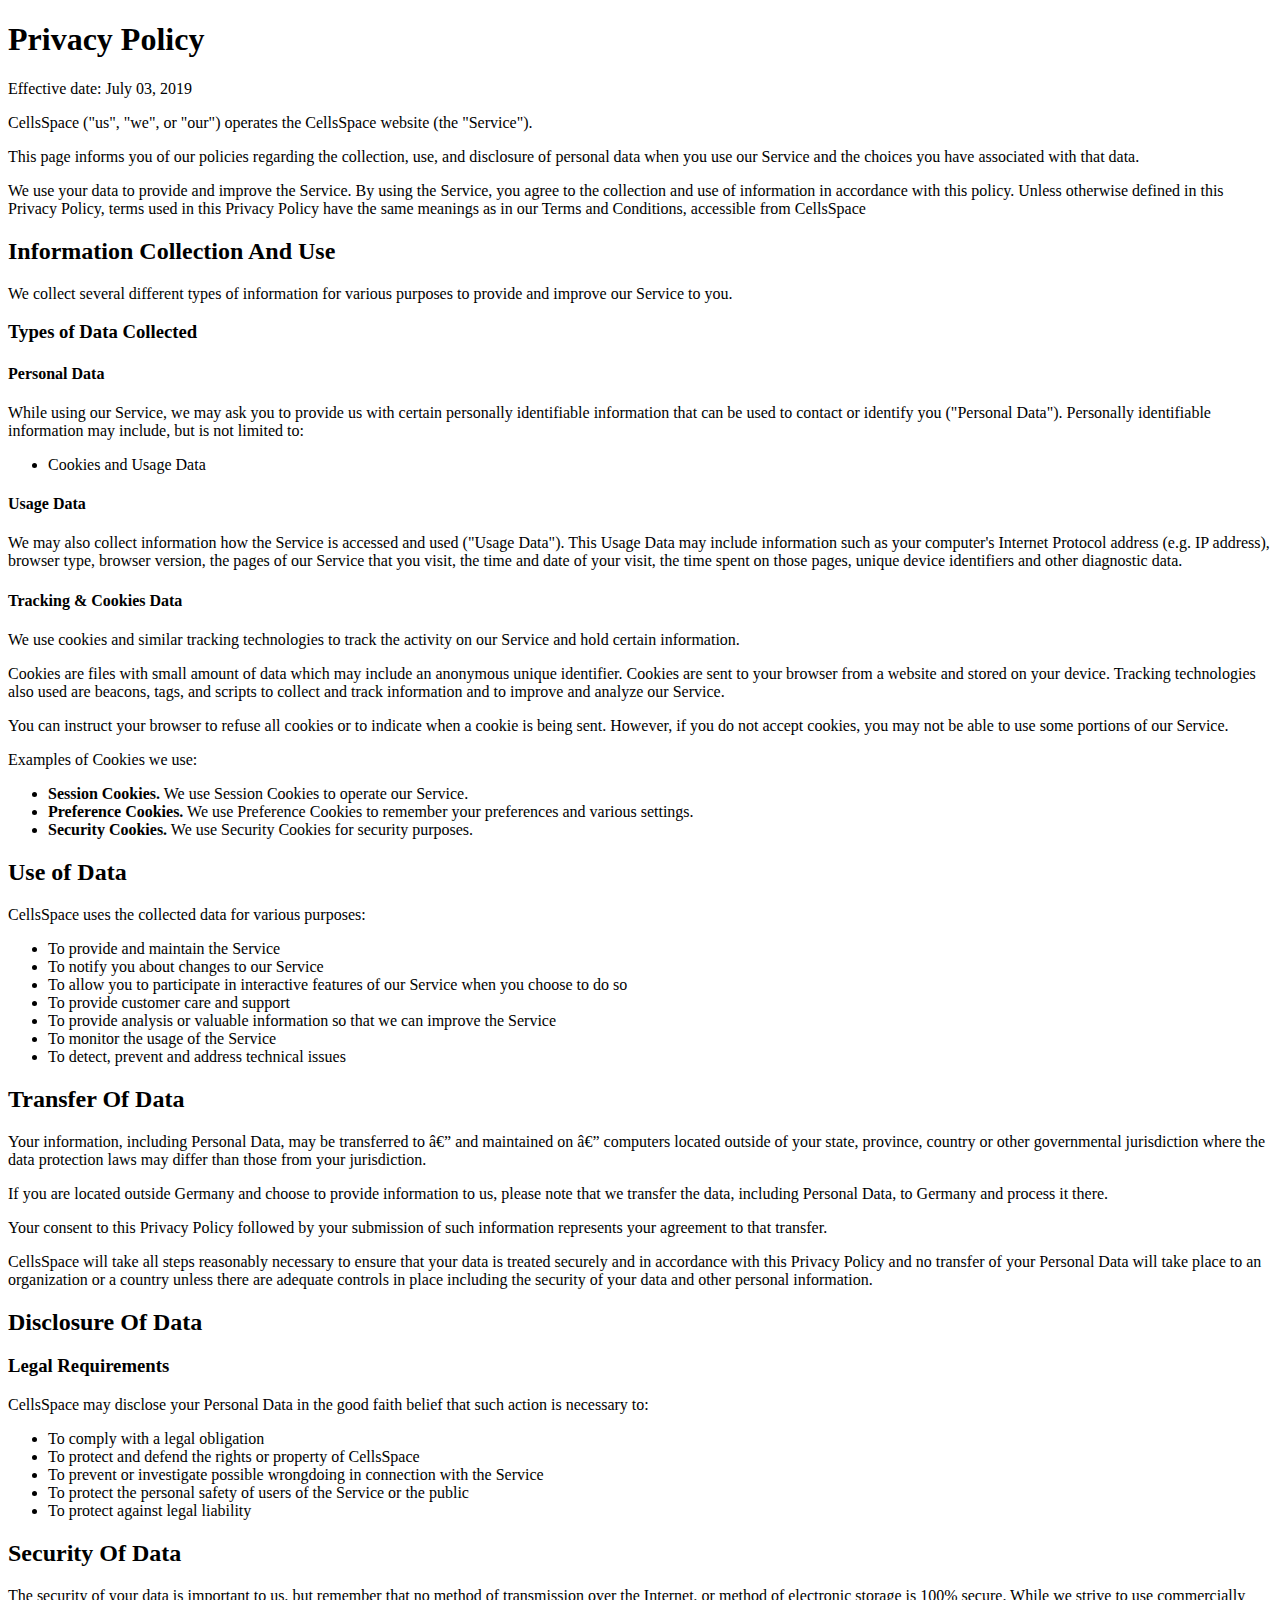
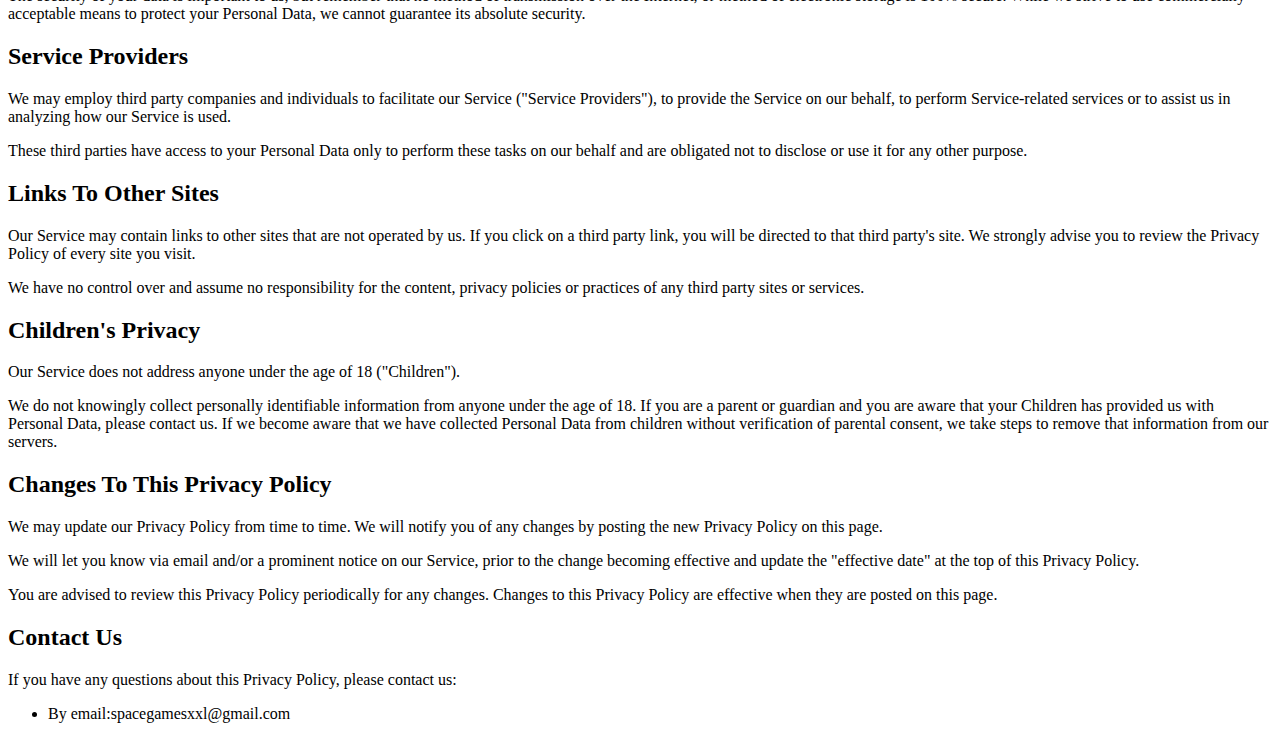
<file: pppp.html>
<!DOCTYPE html>
<html>
    <head></head>
    <body>
<h1>Privacy Policy</h1>


<p>Effective date: July 03, 2019</p>


<p>CellsSpace ("us", "we", or "our") operates the CellsSpace website (the "Service").</p>

<p>This page informs you of our policies regarding the collection, use, and disclosure of personal data when you use our Service and the choices you have associated with that data.</p>

<p>We use your data to provide and improve the Service. By using the Service, you agree to the collection and use of information in accordance with this policy. Unless otherwise defined in this Privacy Policy, terms used in this Privacy Policy have the same meanings as in our Terms and Conditions, accessible from CellsSpace</p>


<h2>Information Collection And Use</h2>

<p>We collect several different types of information for various purposes to provide and improve our Service to you.</p>

<h3>Types of Data Collected</h3>

<h4>Personal Data</h4>

<p>While using our Service, we may ask you to provide us with certain personally identifiable information that can be used to contact or identify you ("Personal Data"). Personally identifiable information may include, but is not limited to:</p>

<ul>
<li>Cookies and Usage Data</li>
</ul>

<h4>Usage Data</h4>

<p>We may also collect information how the Service is accessed and used ("Usage Data"). This Usage Data may include information such as your computer's Internet Protocol address (e.g. IP address), browser type, browser version, the pages of our Service that you visit, the time and date of your visit, the time spent on those pages, unique device identifiers and other diagnostic data.</p>

<h4>Tracking & Cookies Data</h4>
<p>We use cookies and similar tracking technologies to track the activity on our Service and hold certain information.</p>
<p>Cookies are files with small amount of data which may include an anonymous unique identifier. Cookies are sent to your browser from a website and stored on your device. Tracking technologies also used are beacons, tags, and scripts to collect and track information and to improve and analyze our Service.</p>
<p>You can instruct your browser to refuse all cookies or to indicate when a cookie is being sent. However, if you do not accept cookies, you may not be able to use some portions of our Service.</p>
<p>Examples of Cookies we use:</p>
<ul>
    <li><strong>Session Cookies.</strong> We use Session Cookies to operate our Service.</li>
    <li><strong>Preference Cookies.</strong> We use Preference Cookies to remember your preferences and various settings.</li>
    <li><strong>Security Cookies.</strong> We use Security Cookies for security purposes.</li>
</ul>

<h2>Use of Data</h2>
    
<p>CellsSpace uses the collected data for various purposes:</p>    
<ul>
    <li>To provide and maintain the Service</li>
    <li>To notify you about changes to our Service</li>
    <li>To allow you to participate in interactive features of our Service when you choose to do so</li>
    <li>To provide customer care and support</li>
    <li>To provide analysis or valuable information so that we can improve the Service</li>
    <li>To monitor the usage of the Service</li>
    <li>To detect, prevent and address technical issues</li>
</ul>

<h2>Transfer Of Data</h2>
<p>Your information, including Personal Data, may be transferred to â€” and maintained on â€” computers located outside of your state, province, country or other governmental jurisdiction where the data protection laws may differ than those from your jurisdiction.</p>
<p>If you are located outside Germany and choose to provide information to us, please note that we transfer the data, including Personal Data, to Germany and process it there.</p>
<p>Your consent to this Privacy Policy followed by your submission of such information represents your agreement to that transfer.</p>
<p>CellsSpace will take all steps reasonably necessary to ensure that your data is treated securely and in accordance with this Privacy Policy and no transfer of your Personal Data will take place to an organization or a country unless there are adequate controls in place including the security of your data and other personal information.</p>

<h2>Disclosure Of Data</h2>

<h3>Legal Requirements</h3>
<p>CellsSpace may disclose your Personal Data in the good faith belief that such action is necessary to:</p>
<ul>
    <li>To comply with a legal obligation</li>
    <li>To protect and defend the rights or property of CellsSpace</li>
    <li>To prevent or investigate possible wrongdoing in connection with the Service</li>
    <li>To protect the personal safety of users of the Service or the public</li>
    <li>To protect against legal liability</li>
</ul>

<h2>Security Of Data</h2>
<p>The security of your data is important to us, but remember that no method of transmission over the Internet, or method of electronic storage is 100% secure. While we strive to use commercially acceptable means to protect your Personal Data, we cannot guarantee its absolute security.</p>

<h2>Service Providers</h2>
<p>We may employ third party companies and individuals to facilitate our Service ("Service Providers"), to provide the Service on our behalf, to perform Service-related services or to assist us in analyzing how our Service is used.</p>
<p>These third parties have access to your Personal Data only to perform these tasks on our behalf and are obligated not to disclose or use it for any other purpose.</p>



<h2>Links To Other Sites</h2>
<p>Our Service may contain links to other sites that are not operated by us. If you click on a third party link, you will be directed to that third party's site. We strongly advise you to review the Privacy Policy of every site you visit.</p>
<p>We have no control over and assume no responsibility for the content, privacy policies or practices of any third party sites or services.</p>


<h2>Children's Privacy</h2>
<p>Our Service does not address anyone under the age of 18 ("Children").</p>
<p>We do not knowingly collect personally identifiable information from anyone under the age of 18. If you are a parent or guardian and you are aware that your Children has provided us with Personal Data, please contact us. If we become aware that we have collected Personal Data from children without verification of parental consent, we take steps to remove that information from our servers.</p>


<h2>Changes To This Privacy Policy</h2>
<p>We may update our Privacy Policy from time to time. We will notify you of any changes by posting the new Privacy Policy on this page.</p>
<p>We will let you know via email and/or a prominent notice on our Service, prior to the change becoming effective and update the "effective date" at the top of this Privacy Policy.</p>
<p>You are advised to review this Privacy Policy periodically for any changes. Changes to this Privacy Policy are effective when they are posted on this page.</p>


<h2>Contact Us</h2>
<p>If you have any questions about this Privacy Policy, please contact us:</p>
<ul>
        <li>By email:spacegamesxxl@gmail.com </a></li>
          
        </ul>
    
</html>
</file>
